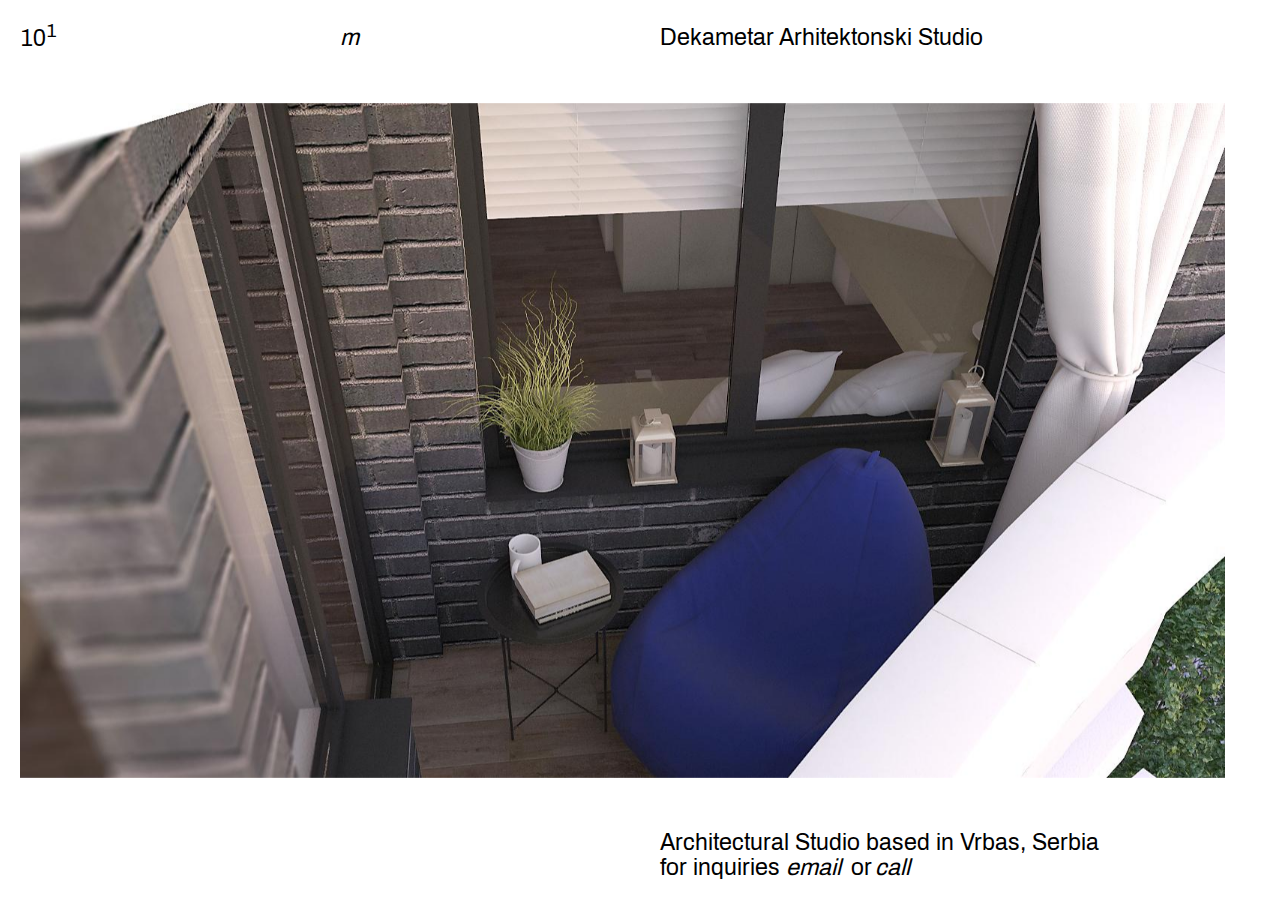
<file: index.html>
<!DOCTYPE html>
<html>
<head>

	<meta charset="utf-8">
	<meta name="viewport" content="width=device-width, initial-scale=1.0">
	<link rel="stylesheet" type="text/css" href="slick-1.8.1/slick/slick.css">
	<link rel="stylesheet" type="text/css" href="style.css">


	<title>Dekametar Arhitektonski Studio</title>
</head>
<body>


	<div class="main">



		<header>
			
			<div class="cell">
				<a href="index.html">10<sup>1</sup></a>
			</div>




			<div class="cell">
				<a href="menu.html" class="menu link sup_height_fix">m</a>
			</div>




			<div class="cell">
				<h1 class="sup_height_fix">Dekametar Arhitektonski Studio</h1>
			</div>


		</header>








		<div class="carousel">


			<div class="carousel_content">
				<img src="img/10.jpeg">
			</div>


			<div class="carousel_content">
				<img src="img/4.jpg" class="vert">
			</div>


			<div class="carousel_content">
				<img src="img/2.jpg">
			</div>


			<div class="carousel_content">
				<img src="img/5.jpg" class="vert vert2">
			</div>

			<div class="carousel_content">
				<img src="img/11.jpeg">
			</div>



		</div>







		<footer>
			

			<div class="footer">
			</div>



			<div class="footer">
				<p style="display: block;">Architectural Studio based in Vrbas, Serbia</p>

					<p>for inquiries&nbsp;</p><a href="mailto:dekametar@gmail.com" target="_blank" class="link">email</a>
					&nbsp;&nbsp;<p>or</p>





					<div class="phone">


						<a href="#" class="link fon1">call</a></div>
						<a href="#" class="link fon2" style="display: none;">381 65 677 55 70</a></div>


					</div>
			</div>



		</footer>





	</div>











<script src="https://ajax.googleapis.com/ajax/libs/jquery/1.12.4/jquery.min.js"></script>
<script src="slick-1.8.1/slick/slick.js"></script>

<script>

$(document).ready(function(){
	$('.phone').on('mouseover', function(){
		$('.fon1').hide()
		$('.fon2').show()
	});


	$('.carousel').slick({
	  infinite: true,
	  speed: 500,
	  fade: true,
	});
});

</script>






</body>
</html>
</file>
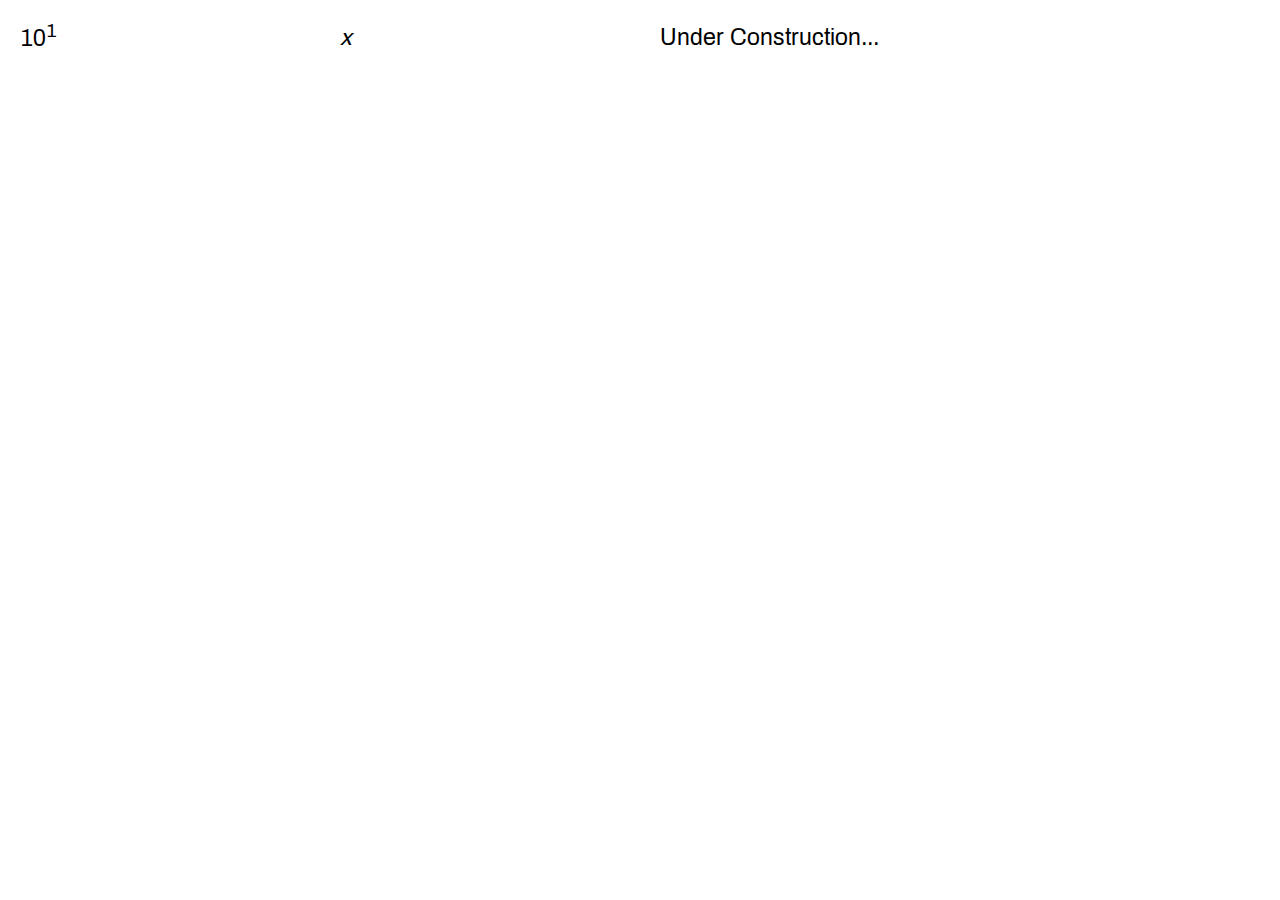
<file: menu.html>
<!DOCTYPE html>
<html>
<head>

	<meta charset="utf-8">
	<meta name="viewport" content="width=device-width, initial-scale=1.0">
	<link rel="stylesheet" type="text/css" href="slick-1.8.1/slick/slick.css">
	<link rel="stylesheet" type="text/css" href="style.css">


	<title>Dekametar Arhitektonski Studio</title>
</head>
<body>


	<div class="main">



		<header>
			
			<div class="cell">
				<a href="index.html">10<sup>1</sup></a>
			</div>




			<div class="cell">
				<a href="index.html" class="menu link sup_height_fix">x</a>
			</div>




			<div class="cell">
				<h1 class="sup_height_fix">Under Construction...</h1>
			</div>


		</header>










	</div>











<script src="https://ajax.googleapis.com/ajax/libs/jquery/1.12.4/jquery.min.js"></script>
<script src="slick-1.8.1/slick/slick.js"></script>

<script>

</script>






</body>
</html>
</file>
<file: style.css>
@font-face {
	font-family: 'archivo';
	src: url('Archivo-Regular.ttf');
}

* {
	margin: 0;
	padding: 0;

	box-sizing: border-box;

	cursor: default;
}

body {
	overflow-x: hidden;
	font-size: 100%;
}

.main {
	width: 100vw;
	height: 100vh;

	padding: 20px;

	display: flex;
	flex-direction: column;
	justify-content: space-between;
}


a, p, h1 {
	font-family: 'archivo';
	font-size: 1.8em;
	text-decoration: none;

	color: black;
}

h1 {
	font-weight: lighter;
}


header {
	width: 100vw;

	display: grid;

	grid-template-rows: 1fr;
	grid-template-columns: 25vw 25vw 50vw;
}

footer {
	width: 100vw;

	display: inline-flex;
	flex-direction: row;
	justify-content: space-between;

}

.footer {
	width: 50vw;
}

.footer a, .footer p, .phone {
	display: inline-block;
}


			.link {
				font-style: italic;
			}

			.link:hover {
				font-style: normal;
			}

			.sup_height_fix {
				position: relative;
				top: 0.21em;
			}



@media screen and (max-width: 1920px) {
	body {font-size: 95%;}
	.slick-slide, .slick-slide img {height: 75vh;}
}

@media screen and (max-width: 1600px) {
	body {font-size: 90%;}
}

@media screen and (max-width: 1280px) {
	body {font-size: 80%;}
}

@media screen and (max-width: 1024px) {
	body {font-size: 70%;}
}

@media screen and (max-width: 768px) {

	.slick-slide {
		width: 100%;
		height: auto;
	}

	.slick-slide img {
		height: auto;
		width: 100%;
	}

	.vert {
		width: 50vw !important;
		height: auto !important;
	}

	.footer:last-child {width: calc(50vw - 25px);}
}

@media screen and (max-width: 500px) {
	body {font-size: 55%;}

	.footer:first-child {display: none;}
	.footer:last-child {width: calc(100vw - 100px);}

	.vert2 {width: 100% !important;}

	.main {
		height: 85vh;
	}

	header {
		grid-template-columns: 25vw 25vw calc(50vw - 50px);
	}

	header, footer {
		width: calc(100vw - 50px);
	}
}
</file>
